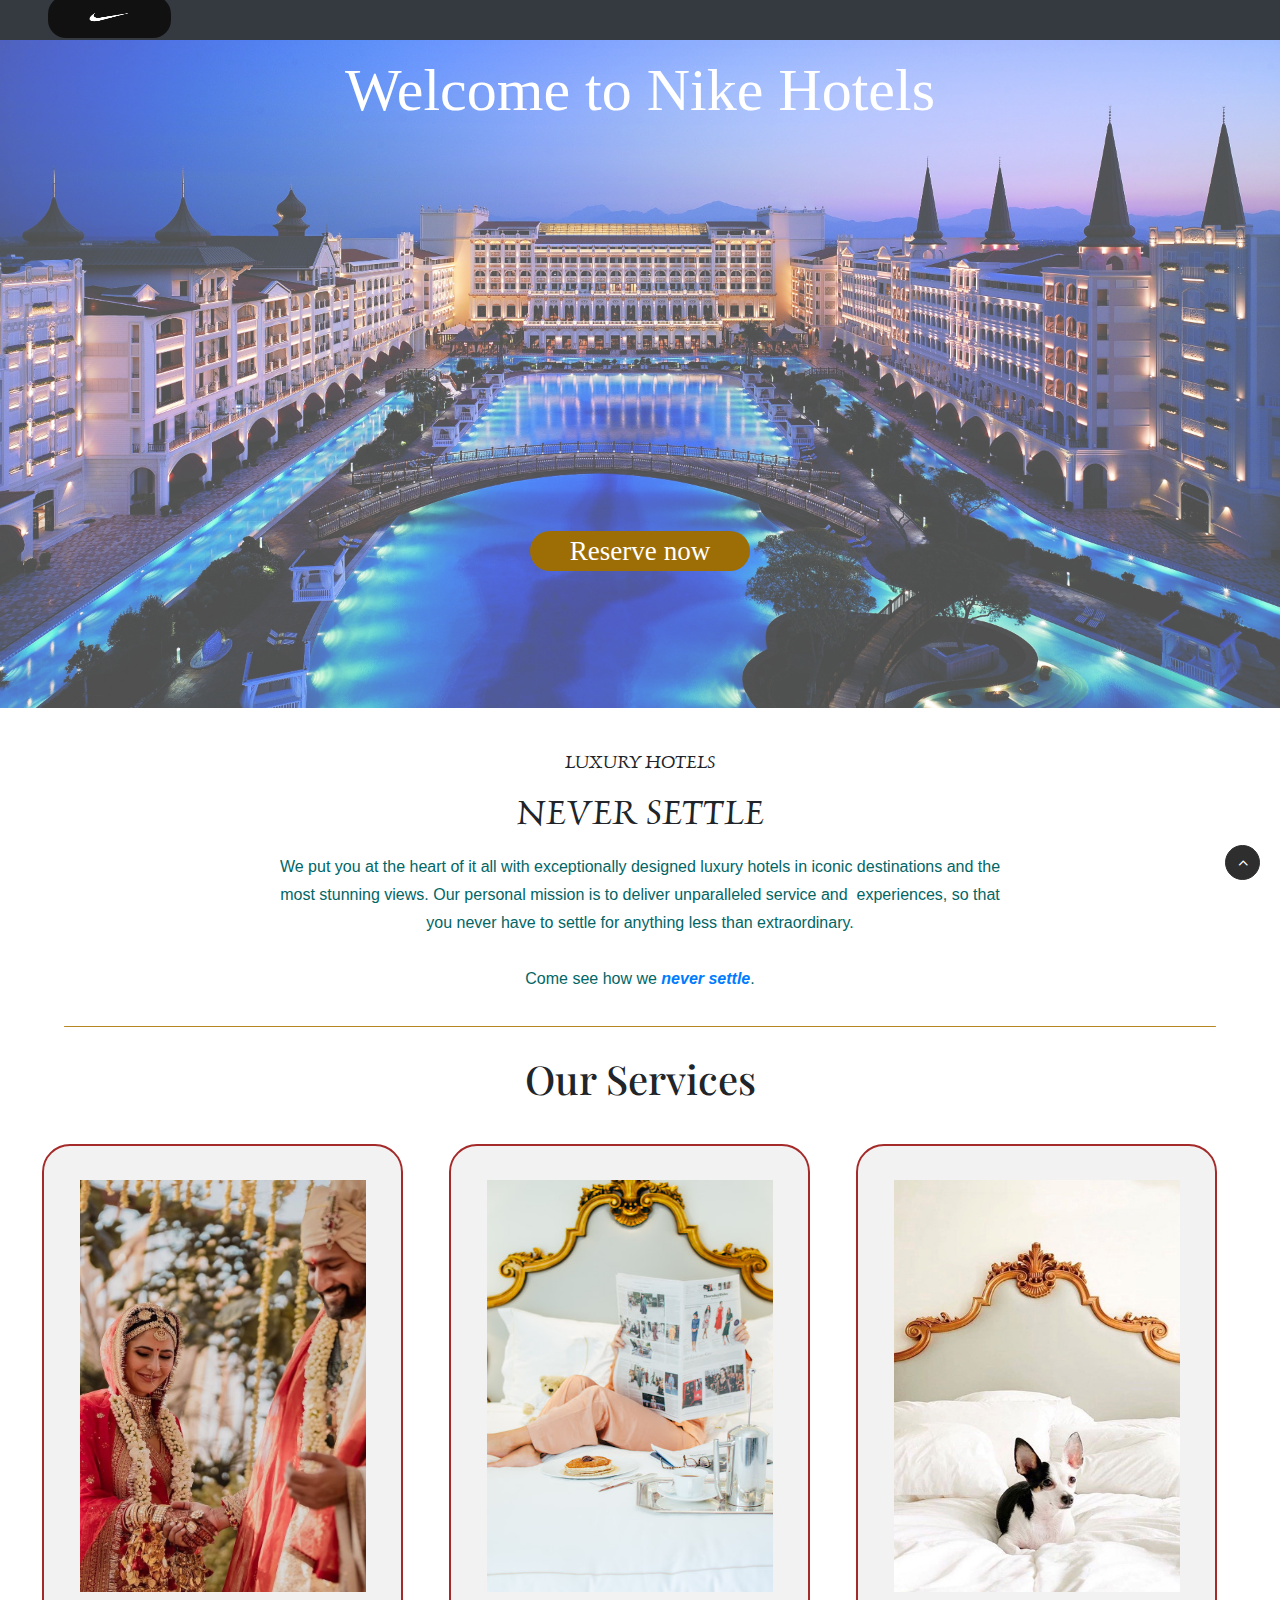
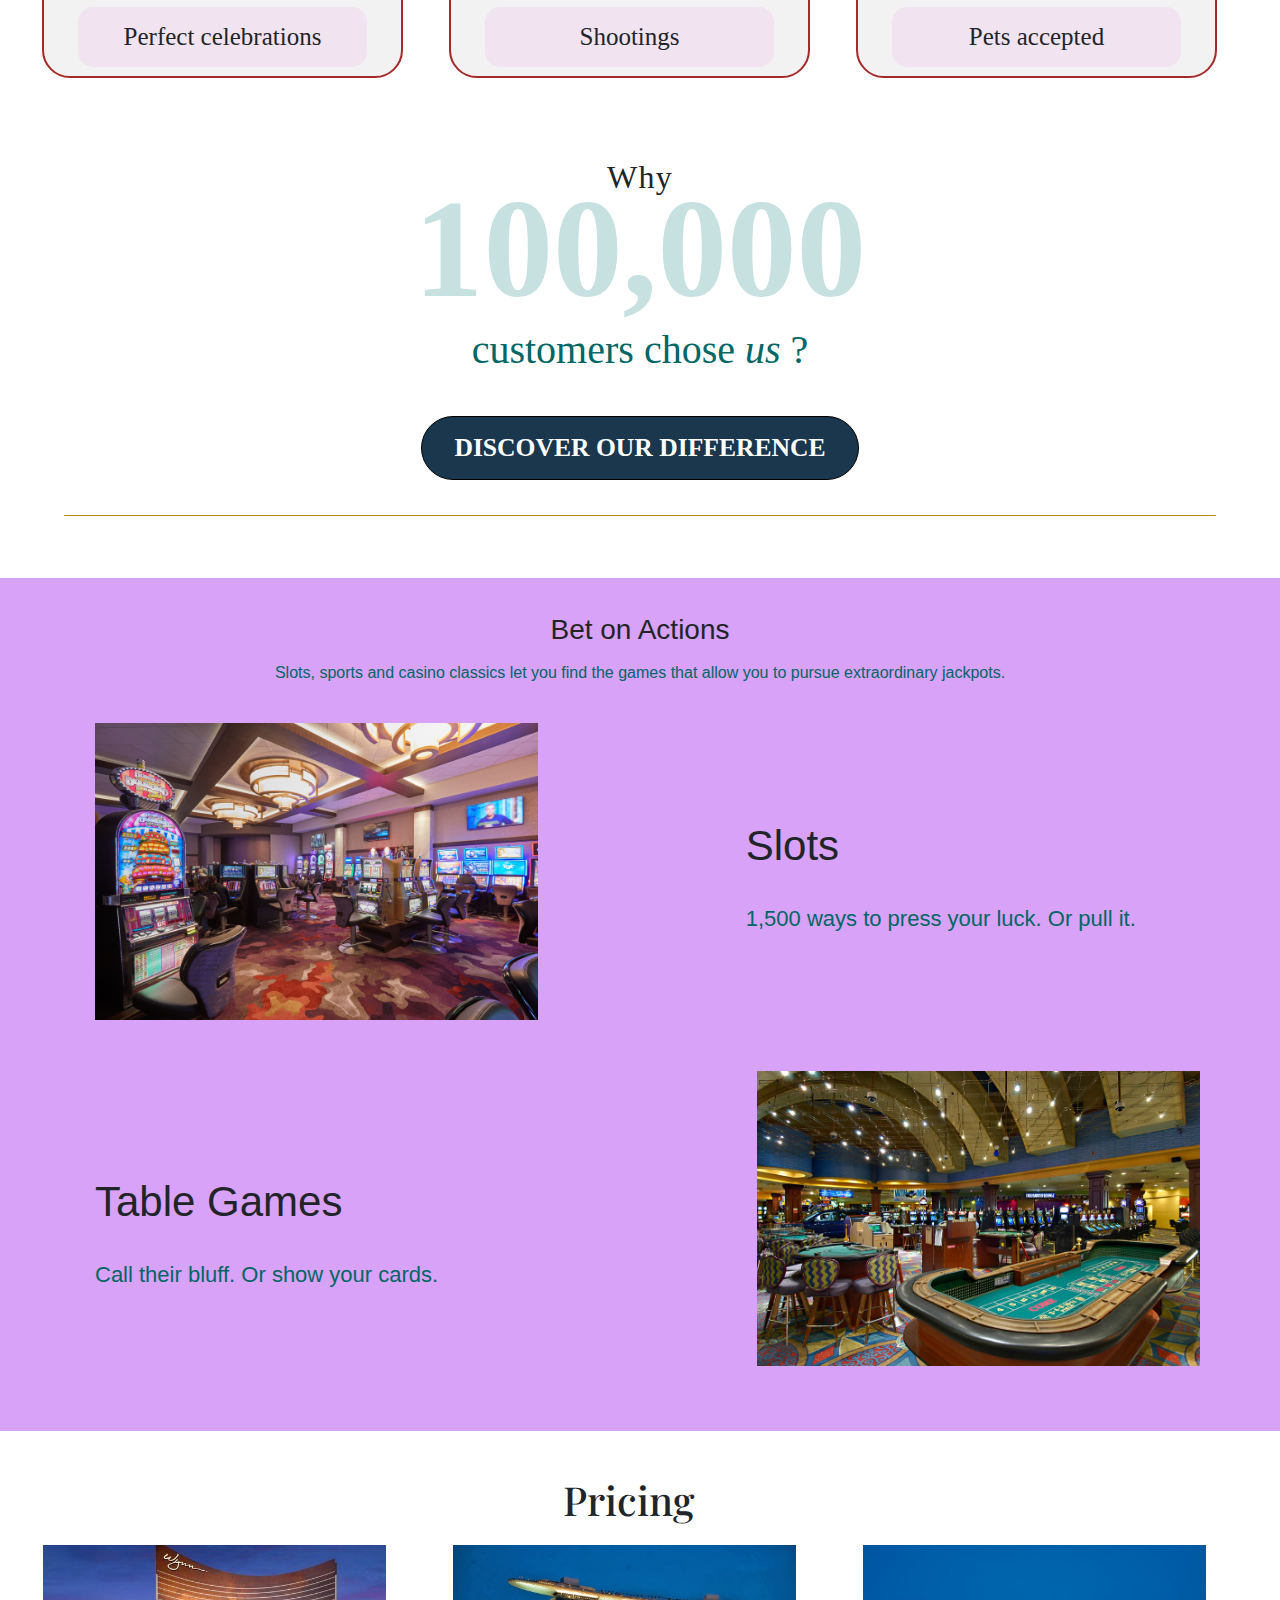
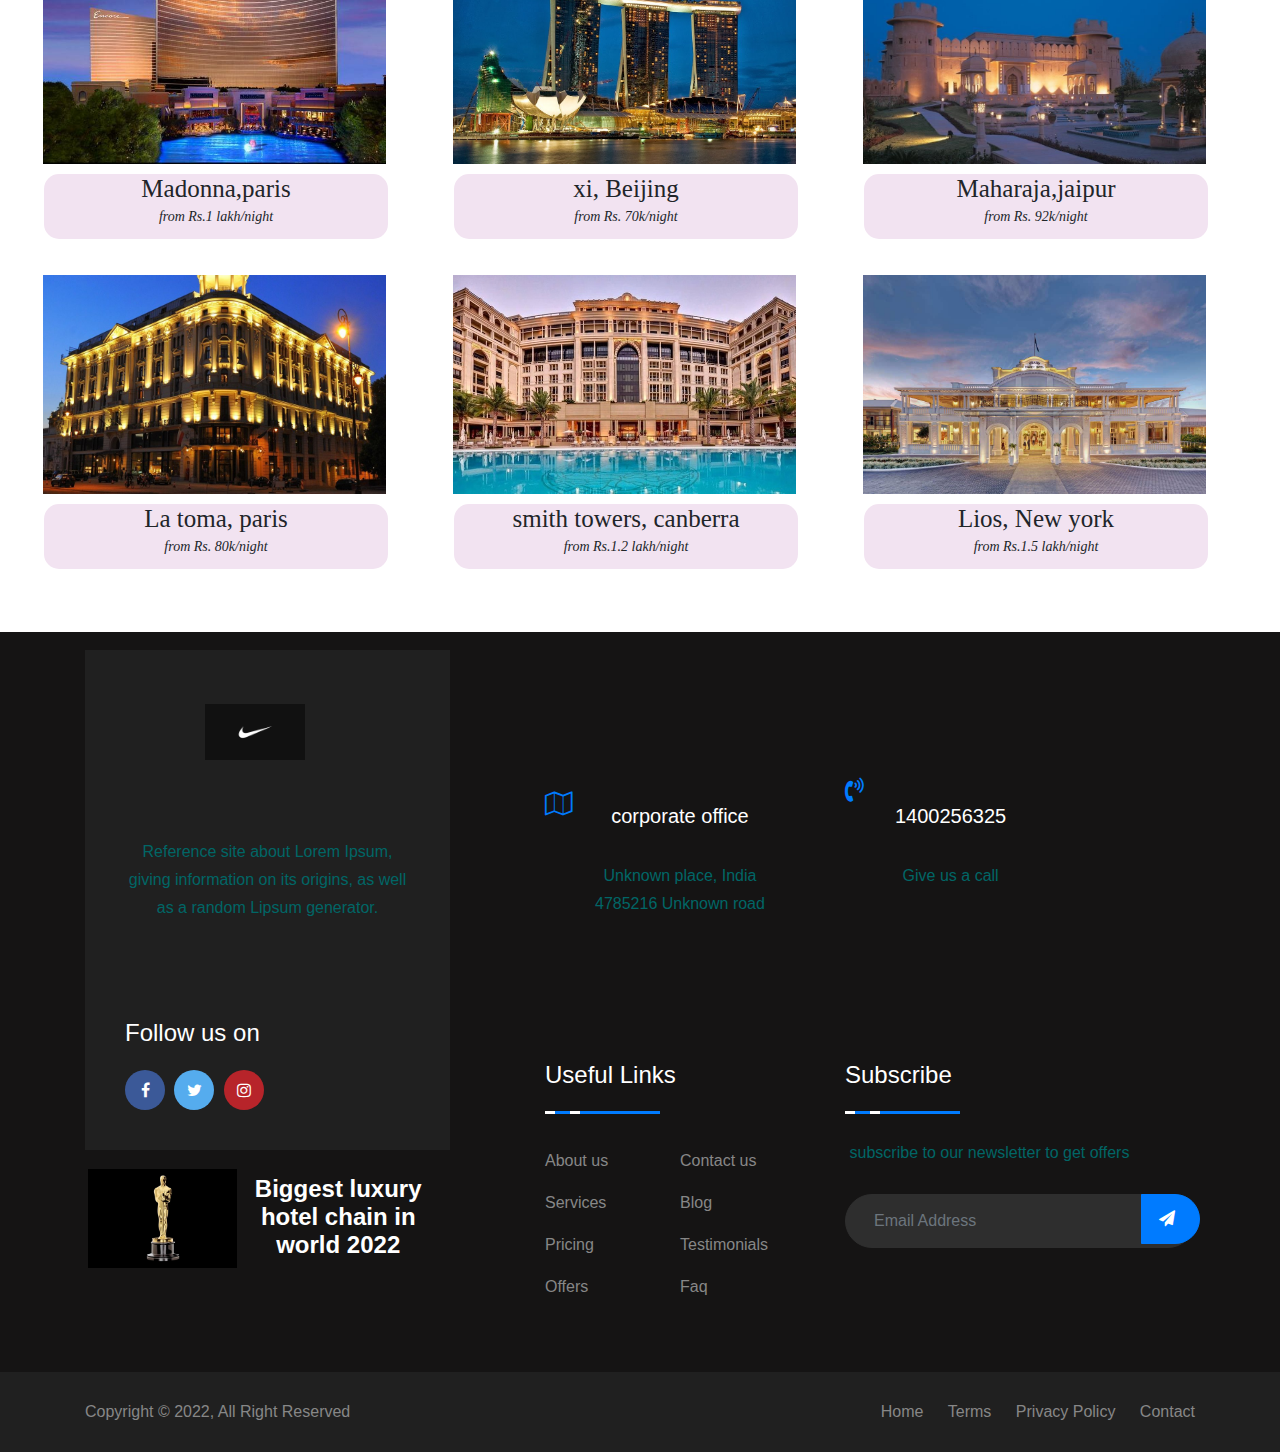
<file: index.html>
<!DOCTYPE html>
<html lang="en">

<head>
    <meta charset="UTF-8">
    <meta http-equiv="X-UA-Compatible" content="IE=edge">
    <meta name="viewport" content="width=device-width, initial-scale=1.0">
    <title>My_website</title>
    <link rel="preconnect" href="https://fonts.googleapis.com">
    <link rel="preconnect" href="https://fonts.gstatic.com" crossorigin>
    <link rel="preconnect" href="https://fonts.googleapis.com">
    <link rel="preconnect" href="https://fonts.gstatic.com" crossorigin>
    <link href="https://fonts.googleapis.com/css2?family=IBM+Plex+Sans+Thai+Looped:wght@200&display=swap" rel="stylesheet">
    <link href="https://fonts.googleapis.com/css2?family=Luxurious+Roman&display=swap" rel="stylesheet">
    <link rel="preconnect" href="https://fonts.googleapis.com">
    <link rel="preconnect" href="https://fonts.gstatic.com" crossorigin>
    <link href="https://fonts.googleapis.com/css2?family=Playfair+Display&display=swap" rel="stylesheet">
    <link rel="stylesheet" href="style.css">
    <link href="https://cdn.jsdelivr.net/npm/bootstrap@5.1.3/dist/css/bootstrap.min.css" rel="stylesheet" integrity="sha384-1BmE4kWBq78iYhFldvKuhfTAU6auU8tT94WrHftjDbrCEXSU1oBoqyl2QvZ6jIW3" crossorigin="anonymous">

    <link href="//maxcdn.bootstrapcdn.com/bootstrap/4.1.1/css/bootstrap.min.css" rel="stylesheet" id="bootstrap-css">
    <script src="//maxcdn.bootstrapcdn.com/bootstrap/4.1.1/js/bootstrap.min.js"></script>
    <script src="//cdnjs.cloudflare.com/ajax/libs/jquery/3.2.1/jquery.min.js"></script>

</head>

<body>
    <nav class="navbar navbar-expand-lg navbar-dark bg-dark" id="navigation-start">
        <div class="container-fluid">

            <button class="navbar-toggler" type="button" data-bs-toggle="collapse" data-bs-target="#navbarTogglerDemo01" aria-controls="navbarTogglerDemo01" aria-expanded="false" aria-label="Toggle navigation">
                <span class="navbar-toggler-icon"></span>
                
            </button>
            <a class="navbar-brand " id="company-logo" href=""><img src="image.jpg" alt="" srcset=""></a>
            <div class="collapse navbar-collapse" id="navbarTogglerDemo01">
                <ul class="navbar-nav ms-auto" id="each-item-nav">
                    <li class="nav-item">
                        <a class="nav-link" href="#home">Home</a>
                    </li>
                    <li class="nav-item">
                        <a class="nav-link" href="#services">Services</a>
                    </li>
                    <li class="nav-item">
                        <a class="nav-link" href="#pricing">Pricing</a>
                    </li>
                    <li class="nav-item" id=>
                        <a class="nav-link" href="">Offers</a>
                    </li>
                    <li><button class="login-button"><a class="" href="index1.html"><img src="now-do.jpg" alt=""></a></button></li>
                </ul>
            </div>

        </div>
    </nav>

    <section id="home">
        <h1 class="h-primary">Welcome to Nike Hotels</h1>
        <button class="booking_button"> <a href="index4.html">Reserve now</a> </button>
    </section>






    <article class="homenews">
        <h1 class="heading-style-3">Luxury Hotels</h1>
        <h2 class="heading-style-2 sectiontitle">Never Settle</h2>
        <div class="homenews-content">
            <p>We put you at the heart of it all with exceptionally designed luxury hotels in iconic destinations and the most stunning views. Our&nbsp;<span style="line-height: 20.8px;">personal mission is to deliver unparalleled service and&nbsp;</span>
                <span style="line-height: 1.6em;">experiences, so that you never have to settle&nbsp;for anything less than extraordinary. </span>
            </p>
            <p><span style="line-height: 1.6em;">Come see how we <strong><a href="index1.html" target="_blank"><em>never settle</em></a></strong>.</span></p>
        </div>


    </article>
    <div class="straight-line"> </div>

    <!-- <button id="order_btn">Order Now</button> -->
    <section id="services-list">
        <h1 class="h-primary">Our Services</h1>
        <div id="services">
            <div class="box">
                <img src="wedding.jpg" alt="">
                <h2 class="h-secondary">Perfect celebrations </h2>
                <!-- <p class="center">Lorem ipsum dolor ollitia volulabore, omnis sint quae eum.</p> -->
            </div>
            <div class="box">
                <img src="Plaza-Shoot-1-60-of-95-copy.jpg" alt="">
                <h2 class="h-secondary center">Shootings</h2>
                <!-- <p class="center">Lovoluptatem iste sunt voluptas beatae facilis labeum.</p> -->
            </div>
            <div class="box">
                <img src="Plaza-Dog_410x650.jpg" alt="">
                <h2 class="h-secondary center">Pets accepted</h2>
                <!-- <p class="center">Lorem uptas beatae facilis labore, omnis sint quae eum.</p> -->
            </div>
        </div>
    </section>


    <section class=" kQAtId ">
        <h2 class="chose-glh__title"><span class="gzhWSk ">Why</span><strong class="chose-glh__number-of-users">100,000</strong>
            <p class=" kOCGJD">customers chose <em>us</em> ?</p>
        </h2><button class="Button-sc-1731miy-0 hEHAjP " id="discover_it"><a class="Discover_button" href="index1.html">Discover our difference</a></button></section>

    <div class="straight-line"> </div>
    <div class="betting">
        <h3 class="heading_betting">Bet on Actions
            <p>Slots, sports and casino classics let you find the games that allow you to pursue extraordinary jackpots.</p>
        </h3>

        <div id="other_services">
            <div id="float_left"><img class="left_le" src="slots.jpg" alt="">
                <h2 class="slots">Slots
                    <p>1,500 ways to press your luck. Or pull it.</p>
                </h2>

            </div>
            <div id="float_right"><img class="right_le" src="table_games.jpg" alt="">
                <h2 class="cashino">Table Games
                    <p>Call their bluff. Or show your cards.</p>
                </h2>

            </div>
        </div>
    </div>



    <!-- ************************************************************************************************************************* -->


    <section class="Pricing-1">
        <h1 class="h-pricing">Pricing</h1>
        <div id="pricing">
            <div class="hotels_box">
                <img src="Luxury_Hot.jpg" alt="">
                <h2 class="h-secondary2">Madonna,paris <br>
                    <div>from Rs.1 lakh/night</div>
                </h2>
                <!-- <p class="center">Lorem ipsum dolor ollitia volulabore, omnis sint quae eum.</p> -->
            </div>
            <div class="hotels_box">
                <img src="Luxury-Hotels-in-China.jpg" alt="">
                <h2 class="h-secondary2">xi, Beijing<br>
                    <div>from Rs. 70k/night</div>
                </h2>
                <!-- <p class="center">Lovoluptatem iste sunt voluptas beatae facilis labeum.</p> -->
            </div>
            <div class="hotels_box">
                <img src="jaipur2.jpg" alt="">
                <h2 class="h-secondary2 ">Maharaja,jaipur<br>
                    <div>from Rs. 92k/night</div>
                </h2>
                <!-- <p class="center">Lorem uptas beatae facilis labore, omnis sint quae eum.</p> -->
            </div>
            <div class="hotels_box">
                <img src="paaris.jpg" alt="">
                <h2 class="h-secondary2 ">La toma, paris<br>
                    <div>from Rs. 80k/night</div>
                </h2>
                <!-- <p class="center">Lorem uptas beatae facilis labore, omnis sint quae eum.</p> -->
            </div>
            <div class="hotels_box">
                <img src="Hotels-and-Resorts.jpg" alt="">
                <h2 class="h-secondary2 ">smith towers, canberra<br>
                    <div>from Rs.1.2 lakh/night</div>
                </h2>
                <!-- <p class="center">Lorem uptas beatae facilis labore, omnis sint quae eum.</p> -->
            </div>
            <div class="hotels_box">
                <img src="hotel-1.jfif" alt="">
                <h2 class="h-secondary2 center">Lios, New york<br>
                    <div>from Rs.1.5 lakh/night</div>
                </h2>
                <!-- <p class="center">Lorem uptas beatae facilis labore, omnis sint quae eum.</p> -->
            </div>
        </div>
    </section>





    <!-- ************************************************************************************************************************* -->



    <link rel="stylesheet" href="https://cdnjs.cloudflare.com/ajax/libs/font-awesome/4.7.0/css/font-awesome.css" />

    <footer id="dk-footer" class="dk-footer">
        <div class="container">
            <div class="row">
                <div class="col-md-12 col-lg-4">
                    <div class="dk-footer-box-info">
                        <a href="index.html" class="footer-logo">
                            <img src="image.jpg" alt="footer_logo" class="img-fluid">
                        </a>
                        <p class="footer-info-text">
                            Reference site about Lorem Ipsum, giving information on its origins, as well as a random Lipsum generator.
                        </p>
                        <div class="footer-social-link">
                            <h3>Follow us on </h3>
                            <ul>
                                <li>
                                    <a href="https://facebook.com">
                                        <i class="fa fa-facebook"></i>
                                    </a>
                                </li>
                                <li>
                                    <a href="https://twitter.com">
                                        <i class="fa fa-twitter"></i>
                                    </a>
                                </li>
                                <!-- <li>
                                    <a href="#">
                                        <i class="fa fa-google-plus"></i>
                                    </a>
                                </li>
                                <li>
                                    <a href="#">
                                        <i class="fa fa-linkedin"></i>
                                    </a>
                                </li> -->
                                <li>
                                    <a href="https://instagram.com">
                                        <i class="fa fa-instagram"></i>
                                    </a>
                                </li>
                            </ul>
                        </div>
                        <!-- End Social link -->
                    </div>
                    <!-- End Footer info -->
                    <div class="footer-awarad">
                        <img src="award.jpg" alt="">
                        <p>Biggest luxury hotel chain in world 2022</p>
                    </div>
                </div>
                <!-- End Col -->
                <div class="col-md-12 col-lg-8">
                    <div class="row">
                        <div class="col-md-6">
                            <div class="contact-us">
                                <div class="contact-icon">
                                    <i class="fa fa-map-o" aria-hidden="true"></i>
                                </div>
                                <!-- End contact Icon -->
                                <div class="contact-info">
                                    <h3>corporate office</h3>
                                    <p>Unknown place, India <br> 4785216 Unknown road</p>
                                </div>
                                <!-- End Contact Info -->
                            </div>
                            <!-- End Contact Us -->
                        </div>
                        <!-- End Col -->
                        <div class="col-md-6">
                            <div class="contact-us contact-us-last">
                                <div class="contact-icon">
                                    <i class="fa fa-volume-control-phone" aria-hidden="true"></i>
                                </div>
                                <!-- End contact Icon -->
                                <div class="contact-info">
                                    <h3>1400256325</h3>
                                    <p>Give us a call</p>
                                </div>
                                <!-- End Contact Info -->
                            </div>
                            <!-- End Contact Us -->
                        </div>
                        <!-- End Col -->
                    </div>
                    <!-- End Contact Row -->
                    <div class="row">
                        <div class="col-md-12 col-lg-6">
                            <div class="footer-widget footer-left-widget">
                                <div class="section-heading">
                                    <h3>Useful Links</h3>
                                    <span class="animate-border border-black"></span>
                                </div>
                                <ul>
                                    <li>
                                        <a href="#">About us</a>
                                    </li>
                                    <li>
                                        <a href="#">Services</a>
                                    </li>
                                    <li>
                                        <a href="#">Pricing</a>
                                    </li>
                                    <li>
                                        <a href="#">Offers</a>
                                    </li>
                                </ul>
                                <ul>
                                    <li>
                                        <a href="#">Contact us</a>
                                    </li>
                                    <li>
                                        <a href="#">Blog</a>
                                    </li>
                                    <li>
                                        <a href="#">Testimonials</a>
                                    </li>
                                    <li>
                                        <a href="#">Faq</a>
                                    </li>
                                </ul>
                            </div>
                            <!-- End Footer Widget -->
                        </div>
                        <!-- End col -->
                        <div class="col-md-12 col-lg-6">
                            <div class="footer-widget">
                                <div class="section-heading">
                                    <h3>Subscribe</h3>
                                    <span class="animate-border border-black"></span>
                                </div>
                                <p class="subscribe">
                                    <!-- Don’t miss to subscribe to our new feeds, kindly fill the form below. -->
                                    subscribe to our newsletter to get offers </p>
                                <form action="#">
                                    <div class="form-row">
                                        <div class="col dk-footer-form">
                                            <input type="email" class="form-control" placeholder="Email Address">
                                            <button type="submit">
                                                <i class="fa fa-send"></i>
                                            </button>
                                        </div>
                                    </div>
                                </form>
                                <!-- End form -->
                            </div>
                            <!-- End footer widget -->
                        </div>
                        <!-- End Col -->
                    </div>
                    <!-- End Row -->
                </div>
                <!-- End Col -->
            </div>
            <!-- End Widget Row -->
        </div>
        <!-- End Contact Container -->


        <div class="copyright">
            <div class="container">
                <div class="row">
                    <div class="col-md-6">
                        <span>Copyright © 2022, All Right Reserved </span>
                    </div>
                    <!-- End Col -->
                    <div class="col-md-6">
                        <div class="copyright-menu">
                            <ul>
                                <li>
                                    <a href="#">Home</a>
                                </li>
                                <li>
                                    <a href="#">Terms</a>
                                </li>
                                <li>
                                    <a href="#">Privacy Policy</a>
                                </li>
                                <li>
                                    <a href="#">Contact</a>
                                </li>
                            </ul>
                        </div>
                    </div>
                    <!-- End col -->
                </div>
                <!-- End Row -->
            </div>
            <!-- End Copyright Container -->
        </div>
        <!-- End Copyright -->
        <!-- Back to top -->
        <div id="back-to-top" class="back-to-top">
            <button class="btn btn-dark" title="Back to Top" style="display: block;">
                <i class="fa fa-angle-up"></i>
            </button>
        </div>
        <!-- End Back to top -->
    </footer>





    <script src="https://cdn.jsdelivr.net/npm/@popperjs/core@2.10.2/dist/umd/popper.min.js" integrity="sha384-7+zCNj/IqJ95wo16oMtfsKbZ9ccEh31eOz1HGyDuCQ6wgnyJNSYdrPa03rtR1zdB" crossorigin="anonymous"></script>
    <script src="https://cdn.jsdelivr.net/npm/bootstrap@5.1.3/dist/js/bootstrap.min.js" integrity="sha384-QJHtvGhmr9XOIpI6YVutG+2QOK9T+ZnN4kzFN1RtK3zEFEIsxhlmWl5/YESvpZ13" crossorigin="anonymous"></script>

</body>

</html>
</file>
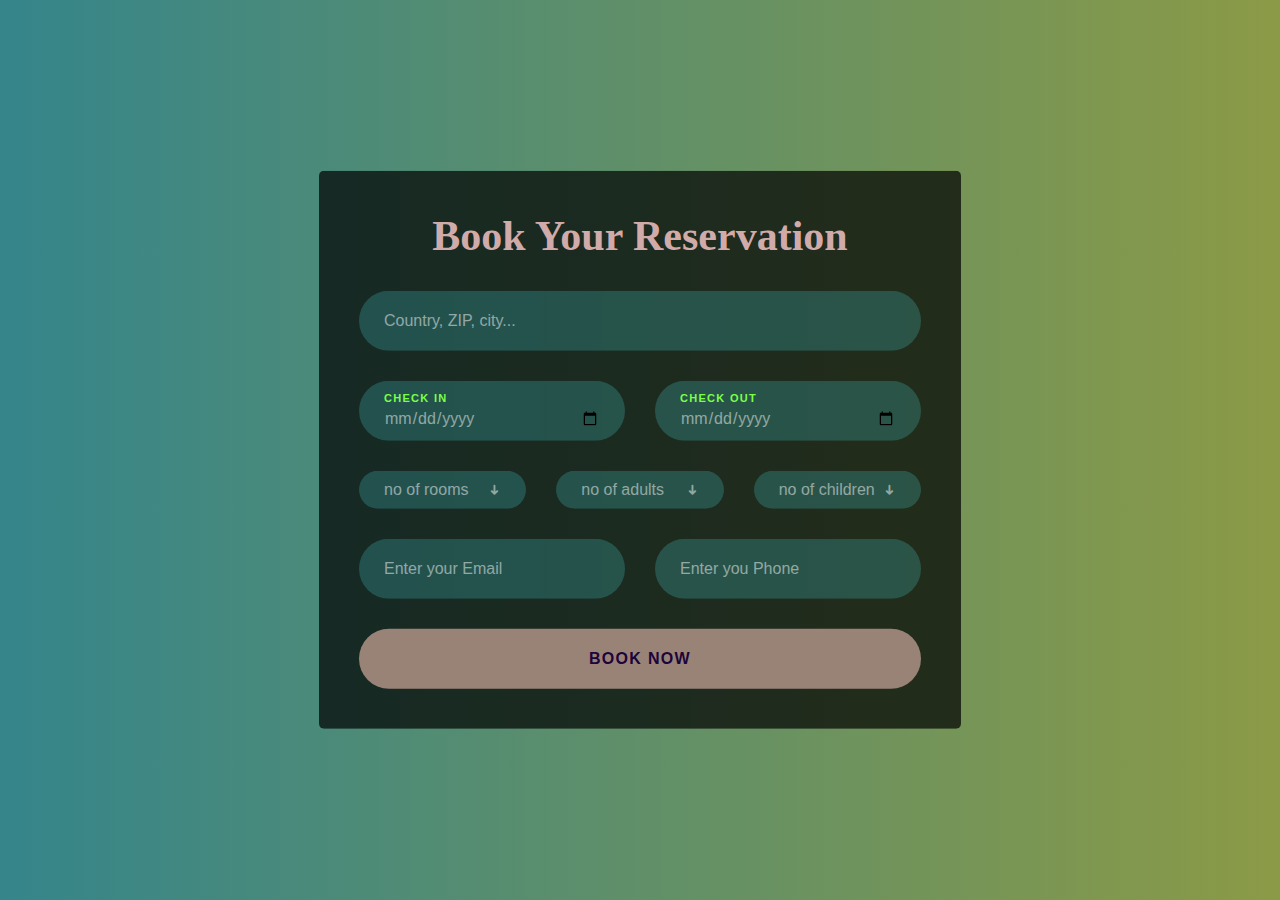
<file: index4.html>
<!DOCTYPE html>
<html lang="en">

<head>
    <meta charset="UTF-8">
    <meta http-equiv="X-UA-Compatible" content="IE=edge">
    <meta name="viewport" content="width=device-width, initial-scale=1.0">
    <title>Document</title>

    <link rel="stylesheet" href="https://stackpath.bootstrapcdn.com/bootstrap/4.1.1/css/bootstrap.min.css">
    <script src="https://stackpath.bootstrapcdn.com/bootstrap/4.1.1/js/bootstrap.bundle.min.js"></script>
    <script src="https://cdnjs.cloudflare.com/ajax/libs/jquery/3.2.1/jquery.min.js"></script>
    <style>
        body {
            background-image: linear-gradient(to right, #35858B, #8B9A46)
        }
        
        .section {
            position: relative;
            height: 100vh;
        }
        
        .section .section-center {
            position: absolute;
            top: 50%;
            left: 0;
            right: 0;
            -webkit-transform: translateY(-50%);
            transform: translateY(-50%)
        }
        
        #booking {
            font-family: 'Raleway', sans-serif
        }
        
        .booking-form {
            position: relative;
            max-width: 642px;
            width: 100%;
            margin: auto;
            padding: 40px;
            overflow: hidden;
            background-size: cover;
            border-radius: 5px;
            z-index: 20
        }
        
        .booking-form::before {
            content: '';
            position: absolute;
            left: 0;
            right: 0;
            bottom: 0;
            top: 0;
            background: rgba(0, 0, 0, 0.7);
            z-index: -1
        }
        
        .booking-form .form-header {
            text-align: center;
            position: relative;
            margin-bottom: 30px
        }
        
        .booking-form .form-header h1 {
            font-weight: 700;
            text-transform: capitalize;
            font-size: 42px;
            font-family: "sherif";
            margin: 0px;
            color: rgb(209, 170, 170)
        }
        
        .booking-form .form-group {
            position: relative;
            margin-bottom: 30px
        }
        
        .booking-form .form-control {
            background-color: rgba(78, 244, 250, 0.2);
            height: 60px;
            padding: 0px 25px;
            border: none;
            border-radius: 40px;
            color: rgb(194, 240, 196);
            -webkit-box-shadow: 0px 0px 0px 2px transparent;
            box-shadow: 0px 0px 0px 2px transparent;
            -webkit-transition: 0.2s;
            transition: 0.2s
        }
        
        .booking-form .form-control::-webkit-input-placeholder {
            color: rgba(255, 255, 255, 0.5)
        }
        
        .booking-form .form-control:-ms-input-placeholder {
            color: rgba(255, 255, 255, 0.5)
        }
        
        .booking-form .form-control::placeholder {
            color: rgba(255, 255, 255, 0.5)
        }
        
        .booking-form .form-control:focus {
            -webkit-box-shadow: 0px 0px 0px 2px #46ff7e;
            box-shadow: 0px 0px 0px 2px #81ff46
        }
        
        .booking-form input[type="date"].form-control {
            padding-top: 16px
        }
        
        .booking-form input[type="date"].form-control:invalid {
            color: rgba(255, 255, 255, 0.5)
        }
        
        .booking-form input[type="date"].form-control+.form-label {
            opacity: 1;
            top: 10px
        }
        
        .booking-form select.form-control {
            -webkit-appearance: none;
            -moz-appearance: none;
            appearance: none
        }
        
        .booking-form select.form-control:invalid {
            color: rgba(255, 255, 255, 0.5)
        }
        
        .booking-form select.form-control+.select-arrow {
            position: absolute;
            right: 15px;
            top: 50%;
            -webkit-transform: translateY(-50%);
            transform: translateY(-50%);
            width: 32px;
            line-height: 32px;
            height: 32px;
            text-align: center;
            pointer-events: none;
            color: rgba(255, 255, 255, 0.5);
            font-size: 14px
        }
        
        .booking-form select.form-control+.select-arrow:after {
            content: '\279C';
            display: block;
            -webkit-transform: rotate(90deg);
            transform: rotate(90deg)
        }
        
        .booking-form select.form-control option {
            color: #000
        }
        
        .booking-form .form-label {
            position: absolute;
            top: -10px;
            left: 25px;
            opacity: 0;
            color: #7bff46;
            font-size: 11px;
            font-weight: 700;
            text-transform: uppercase;
            letter-spacing: 1.3px;
            height: 15px;
            line-height: 15px;
            -webkit-transition: 0.2s all;
            transition: 0.2s all
        }
        
        .booking-form .form-group.input-not-empty .form-control {
            padding-top: 16px
        }
        
        .booking-form .form-group.input-not-empty .form-label {
            opacity: 1;
            top: 10px
        }
        
        .booking-form .submit-btn {
            color: rgb(29, 4, 58);
            background-color: #998377;
            font-weight: 700;
            height: 60px;
            padding: 10px 30px;
            width: 100%;
            border-radius: 40px;
            border: none;
            text-transform: uppercase;
            font-size: 16px;
            letter-spacing: 1.3px;
            -webkit-transition: 0.2s all;
            transition: 0.4s all
        }
        
        .booking-form .submit-btn:hover,
        .booking-form .submit-btn:focus {
            opacity: 0.6;
            color: rgb(104, 250, 209);
        }
    </style>

</head>

<body>
    <div id="booking" class="section">
        <div class="section-center">
            <div class="container">
                <div class="row">
                    <div class="booking-form">
                        <div class="form-header">
                            <h1>Book your reservation</h1>
                        </div>
                        <form>
                            <div class="form-group"> <input class="form-control" type="text" placeholder="Country, ZIP, city..."> <span class="form-label">Destination</span> </div>
                            <div class="row">
                                <div class="col-md-6">
                                    <div class="form-group"> <input class="form-control" type="date" required> <span class="form-label">Check In</span> </div>
                                </div>
                                <div class="col-md-6">
                                    <div class="form-group"> <input class="form-control" type="date" required> <span class="form-label">Check out</span> </div>
                                </div>
                            </div>
                            <div class="row">
                                <div class="col-md-4">
                                    <div class="form-group"> <select class="form-control" required>
                                            <option value="" selected hidden>no of rooms</option>
                                            <option>1</option>
                                            <option>2</option>
                                            <option>3</option>
                                        </select> <span class="select-arrow"></span> <span class="form-label">Rooms</span> </div>
                                </div>
                                <div class="col-md-4">
                                    <div class="form-group"> <select class="form-control" required>
                                            <option value="" selected hidden>no of adults</option>
                                            <option>1</option>
                                            <option>2</option>
                                            <option>3</option>
                                        </select> <span class="select-arrow"></span> <span class="form-label">Adults</span> </div>
                                </div>
                                <div class="col-md-4">
                                    <div class="form-group"> <select class="form-control" required>
                                            <option value="" selected hidden>no of children</option>
                                            <option>0</option>
                                            <option>1</option>
                                            <option>2</option>
                                        </select> <span class="select-arrow"></span> <span class="form-label">Children</span> </div>
                                </div>
                            </div>
                            <div class="row">
                                <div class="col-md-6">
                                    <div class="form-group"> <input class="form-control" type="email" placeholder="Enter your Email"> <span class="form-label">Email</span> </div>
                                </div>
                                <div class="col-md-6">
                                    <div class="form-group"> <input class="form-control" type="tel" placeholder="Enter you Phone"> <span class="form-label">Phone</span> </div>
                                </div>
                            </div>
                            <div class="form-btn"> <button class="submit-btn">Book Now</button> </div>
                        </form>
                    </div>
                </div>
            </div>
        </div>
    </div>
</body>

</html>
</file>
<file: style.css>
#company-logo img {
        margin: 0, px 0, 0px, 25px;
        height: 42px;
        margin-top: -15px;
        margin-bottom: -5px;
        border-radius: 18px;
        position: relative;
        right: -17px;
        width: 123px;
        /* border: solid black; */
        border-top: 1px;
    }
    
    .navbar-brand {
        padding-top: 0px;
        padding-bottom: 0px;
        margin-right: 10px;
        padding-right: 0%;
        padding-left: 0%;
    }
    
    .container-fluid {
        padding-left: 10px;
    }
    
    .navbar {
        width: 100%;
        margin-top: 0;
        margin-bottom: 0;
        /* opacity: 1.8; */
    }
    
    #navigation-start {
        padding-top: 0px;
        padding-bottom: 0px;
    }
    
    #each-item-nav {
        padding-left: 181px;
    }
    
    .nav-item {
        padding-top: 0px;
        padding-left: 40px;
        padding-right: 40px;
    }
    
    .nav-item a {
        color: rgba(255, 255, 255, 255) !important;
        transition: all;
        transition-duration: 0.5s;
    }
    
    .nav-link:hover {
        transform: scale(1.2);
        text-decoration: italic;
    }
    
    .ms-auto {
        /* height: 10px; */
        margin-left: 900px;
        margin-right: 900px;
        padding-left: 80px;
        /* padding-right: 800px; */
    }
    
    .login-button {
        background-color: #212529;
        border-left: #212529;
        border-top: #212529;
        border-radius: 55px;
        margin-left: 215px;
    }
    
    .login-button:hover {
        transform: scale(1.2);
    }
    
    .login-button a img {
        margin: auto;
        height: 36px;
        width: 54px;
        border-radius: 56px;
        /* border: solid black; */
        /* border-top: 1px; */
        background-color: black;
    }
    /* Home Section */
    
    #home {
        display: flex;
        flex-direction: column;
        padding: 3px 200px;
        height: 597px;
        justify-content: center;
        align-items: center;
    }
    
    #home::before {
        content: "";
        position: absolute;
        background: url('wallpaperflare.com_wallpaper_old.jpg') no-repeat center center/cover;
        height: 708px;
        top: 0px;
        left: 0px;
        width: 100%;
        z-index: -1;
        opacity: 0.69;
    }
    
    #home h1 {
        color: white;
        margin-bottom: 437px;
        font-size: 60px;
        text-align: center;
        width: 1000px;
        font-family: 'Bree Serif', serif;
    }
    
    .booking_button {
        border: none;
        background-color: #9e6e06;
        border-radius: 43px;
        color: white;
        position: relative;
        bottom: 42px;
        font-family: 'FontAwesome';
        padding: 0px 40px;
        text-align: center;
        text-decoration: none;
        display: inline-block;
        font-size: 27px;
        margin: 10px 32px;
        cursor: pointer;
    }
    
    .booking_button a {
        color: white;
        font-family: 'FontAwesome';
        text-decoration: none;
    }
    
    .booking_button a:hover {
        color: rgb(250, 228, 228);
        font-family: 'FontAwesome';
        text-decoration: none;
    }
    
    .booking_button:hover {
        text-decoration: none;
        transform: scale(1.06);
    }
    
    h1 {
        /* outline: 1px solid #162544!important; */
        margin-top: 33px;
        margin-left: 563px;
    }
    
    #services {
        margin: 28px 15px 50px 10px;
        display: flex;
        flex-wrap: wrap;
        font-family: 'adrianna-extended';
    }
    
    .h-secondary {
        font-size: 25px;
        margin-top: 15px;
        padding-top: 15px;
        width: auto;
        height: 100;
        height: 60px;
        text-align: center;
        border-radius: 15px;
        background-color: #f2e3f1;
    }
    
    .h-primary {
        text-align: center;
        width: 100%;
        margin: 0;
        font-family: 'Playfair Display', serif;
    }
    
    #services-list {
        margin-top: 28px;
    }
    
    #services .box {
        border: 2px solid brown;
        padding: 34px;
        width: 361px;
        height: 534px;
        margin: 13px 14px 13px 32px;
        border-radius: 28px;
        background: #f2f2f2;
        /* margin-bottom: 20px; */
    }
    
    #services .box img {
        height: 412px;
        width: 286px;
        margin: auto;
        display: block;
    }
    
    #services .box p {
        font-family: 'Bree Serif', serif;
    }
    
    .para-1 {
        color: tomato;
    }
    
    #order_btn {
        color: yellowgreen !important;
        background-color: tomato;
    }
    
    #order_btn:hover {
        color: yellowgreen;
        background-color: tomato;
    }
    
    section button {
        background-color: white;
    }
    
    .heading-style-3 {
        margin-top: 50px;
        margin-bottom: 11px;
        font-size: 1.1rem;
        display: block;
        text-align: center;
        text-transform: uppercase;
        font-weight: 200;
        font-family: 'Luxurious Roman';
        margin: 0;
        padding: 0;
    }
    
    .homenews {
        margin-top: 114px;
        margin-bottom: 33px;
    }
    
    .heading-style-2 {
        display: block;
        text-align: center;
        margin-top: 20px;
        font-size: 2.14286rem;
        text-transform: uppercase;
        font-weight: 200;
        font-family: 'Luxurious Roman';
    }
    
    .homenews-content {
        text-align: center;
        max-width: 730px;
        margin: auto;
        display: block;
    }
    /* *********************************************************************************************************************************************** */
    
    #pricing {
        margin: -10px 10px 50px 10px;
        display: flex;
        flex-direction: row;
        flex-wrap: wrap;
        font-family: 'adrianna-extended';
    }
    
    .Pricing-1 h1 {
        font-family: "Playfair Display", serif;
    }
    
    .Pricing-1 {
        margin-top: 0px;
    }
    
    .h-secondary2 {
        font-size: 25px;
        margin-top: 5px;
        margin-left: 34px;
        padding-top: 0px;
        width: 344px;
        height: 65px;
        text-align: center;
        border-radius: 15px;
        background-color: #f2e3f1;
    }
    
    .h-secondary2:hover {
        cursor: pointer;
        color: maroon;
        background-color: #ceaccc;
    }
    
    .h-secondary2 div {
        font-size: 14px;
        line-height: 26px;
        font-family: cursive;
        font-style: italic;
    }
    
    .hotels_box {
        margin-top: 10px;
        width: 410px;
        height: 320px;
    }
    /* ********************************************************************************************************************* */
    
    .gAXgXU .deep-dive-reasons__chose-glh {
        background-color: rgb(255, 255, 255);
        height: 100%;
        left: 0px;
        position: absolute;
        top: 0px;
        transform: translateY(0px);
        transition: transform 0.45s cubic-bezier(0.19, 0.8, 0.4, 0.96) 0s;
        width: 100%;
        color: rgb(40, 40, 40);
    }
    
    .kQAtId {
        -webkit-box-align: center;
        align-items: center;
        display: flex;
        flex-direction: column;
        -webkit-box-pack: center;
        justify-content: center;
        text-align: center;
    }
    
    .kQAtId .chose-glh__title {
        font-weight: 400;
        text-align: center;
        margin: 0px 0px 4.5rem;
    }
    
    h2 {
        display: block;
        font-size: 1.5em;
        margin-block-start: 0.83em;
        margin-block-end: 0.83em;
        margin-inline-start: 0px;
        margin-inline-end: 0px;
        font-weight: bold;
    }
    
    .kQAtId .chose-glh__title-why {
        margin-bottom: 1.5rem;
    }
    
    .gzhWSk {
        margin: 0px;
        font-family: " serif";
        font-size: 2rem;
        font-weight: 300;
        letter-spacing: 1.2px;
        line-height: 4.5rem;
        /* text-transform: uppercase; */
    }
    
    .kQAtId .chose-glh__number-of-users {
        color: rgb(199, 224, 224);
        display: block;
        font-family: " serif";
        font-size: 8.7rem;
        line-height: 4.5rem;
        margin-bottom: 3.7rem;
    }
    
    .kOCGJD {
        font-family: " serif";
        font-size: 2.5rem;
        font-weight: 400;
        line-height: 3rem;
        margin: -30px;
    }
    
    .hEHAjP {
        -webkit-box-align: center;
        align-items: center;
        cursor: pointer;
        display: inline-flex;
        margin-bottom: 35px;
        font-family: " sans-serif";
        text-transform: uppercase;
        background-color: rgb(0, 0, 0);
        border: 1px solid rgb(0, 0, 0);
        border-radius: 35px;
        color: rgb(255, 255, 255);
        font-size: 1.6rem;
        font-weight: 600;
        line-height: 1.9rem;
        height: 4rem;
        -webkit-box-pack: center;
        justify-content: center;
        min-width: 15rem;
        padding: 0px 2rem;
    }
    
    #discover_it {
        background-color: #1A374D;
        transition: all;
        transition-duration: 0.1s;
    }
    
    #discover_it:hover {
        background-color: #064663;
        transform: scale(1.03);
    }
    
    #discover_it a {
        position: relative;
        bottom: 0px;
        border-radius: 15px;
        color: white;
        text-decoration: none;
    }
    
    button,
    input {
        overflow: visible;
    }
    
    .straight-line {
        border-radius: 15px;
        background-color: #b78723;
        margin: 0 auto;
        width: 90%;
        height: 1px;
    }
    
    div div img {
        margin: 14px 80px 40px 80px;
        width: 35%;
    }
    
    h3 {
        padding-top: 35px;
        margin-top: 62px !important;
        margin-bottom: 22px !important;
        text-align: center;
        color: black;
    }
    
    .betting {
        margin-top: 15px;
        margin-bottom: 15px;
        background-color: rgb(215, 162, 247);
    }
    
    #other_services {
        background-color: rgb(215, 162, 247);
    }
    
    p {
        text-align: center;
        font-size: 22px;
        margin-top: 12px;
        padding-top: 12px;
        color: rgb(1, 102, 102);
    }
    
    .cashino {
        margin: 98px 142px 21px 80px;
        width: 582px;
        line-height: 94px;
        font-size: 42px;
    }
    
    .cashino p {
        font-size: 22px;
        text-align: left;
        color: rgb(1, 102, 102);
    }
    
    .slots {
        margin: 90px 21px 21px 128px;
        width: 582px;
        line-height: 94px;
        font-size: 42px;
    }
    
    .slots p {
        font-size: 22px;
        text-align: left;
        color: rgb(1, 102, 102);
    }
    
    #float_left {
        display: flex;
        width: 100%;
        margin: 10 0 0 12px;
    }
    
    #float_right {
        display: flex;
        flex-direction: row-reverse;
        width: 100%;
        margin-top: -3px;
        padding-bottom: 25px;
        margin-bottom: 45px;
        margin: 10 0 0 12px;
    }
    
    #other_services {
        margin-top: 15px;
        margin-left: 15px;
    }
    /* footer section */
    
    body {
        color: #ccc
    }
    
    .footer-widget p {
        margin-bottom: 6px;
        margin-top: -22px;
        margin-right: 61px;
    }
    
    p {
        font-family: 'Nunito', sans-serif;
        font-size: 16px;
        line-height: 28px;
    }
    
    .animate-border {
        position: relative;
        display: block;
        width: 115px;
        height: 3px;
        background: #007bff;
    }
    
    img {
        vertical-align: middle;
        border-style: none;
        width: 165px;
    }
    
    .animate-border:after {
        position: absolute;
        content: "";
        width: 35px;
        height: 3px;
        left: 0;
        bottom: 0;
        border-left: 10px solid #fff;
        border-right: 10px solid #fff;
        -webkit-animation: animborder 2s linear infinite;
        animation: animborder 2s linear infinite;
    }
    
    @-webkit-keyframes animborder {
        0% {
            -webkit-transform: translateX(0px);
            transform: translateX(0px);
        }
        100% {
            -webkit-transform: translateX(113px);
            transform: translateX(113px);
        }
    }
    
    @keyframes animborder {
        0% {
            -webkit-transform: translateX(0px);
            transform: translateX(0px);
        }
        100% {
            -webkit-transform: translateX(113px);
            transform: translateX(113px);
        }
    }
    
    .animate-border.border-white:after {
        border-color: #fff;
    }
    
    .animate-border.border-yellow:after {
        border-color: #F5B02E;
    }
    
    .animate-border.border-orange:after {
        border-right-color: #007bff;
        border-left-color: #007bff;
    }
    
    .animate-border.border-ash:after {
        border-right-color: #EEF0EF;
        border-left-color: #EEF0EF;
    }
    
    .animate-border.border-offwhite:after {
        border-right-color: #F7F9F8;
        border-left-color: #F7F9F8;
    }
    /* Animated heading border */
    
    @keyframes primary-short {
        0% {
            width: 15%;
        }
        50% {
            width: 90%;
        }
        100% {
            width: 10%;
        }
    }
    
    @keyframes primary-long {
        0% {
            width: 80%;
        }
        50% {
            width: 0%;
        }
        100% {
            width: 80%;
        }
    }
    
    .dk-footer {
        padding: 75px 0 0;
        background-color: #151414;
        position: relative;
        z-index: 2;
    }
    
    .dk-footer .contact-us {
        margin-top: 0;
        margin-bottom: 30px;
        padding-left: 80px;
    }
    
    .dk-footer .contact-us .contact-info {
        margin-left: 50px;
    }
    
    .dk-footer .contact-us.contact-us-last {
        margin-left: -80px;
    }
    
    .dk-footer .contact-icon i {
        font-size: 24px;
        top: -15px;
        position: relative;
        color: #007bff;
    }
    
    .dk-footer-box-info {
        position: absolute;
        top: -57px;
        background: #202020;
        padding: 40px;
        z-index: 2;
    }
    
    .dk-footer-box-info .footer-social-link h3 {
        color: #fff;
        font-size: 24px;
        text-align: left;
        margin-bottom: 25px;
    }
    
    .dk-footer-box-info .footer-social-link ul {
        list-style-type: none;
        padding: 0;
        margin: 0;
    }
    
    .dk-footer-box-info .footer-social-link li {
        display: inline-block;
    }
    
    .dk-footer-box-info .footer-social-link a i {
        display: block;
        width: 40px;
        height: 40px;
        border-radius: 50%;
        text-align: center;
        line-height: 40px;
        background: #000;
        margin-right: 5px;
        color: #fff;
    }
    
    .dk-footer-box-info .footer-social-link a i.fa-facebook {
        background-color: #3B5998;
    }
    
    .dk-footer-box-info .footer-social-link a i.fa-twitter {
        background-color: #55ACEE;
    }
    
    .dk-footer-box-info .footer-social-link a i.fa-google-plus {
        background-color: #DD4B39;
    }
    
    .dk-footer-box-info .footer-social-link a i.fa-linkedin {
        background-color: #0976B4;
    }
    
    .dk-footer-box-info .footer-social-link a i.fa-instagram {
        background-color: #B7242A;
    }
    
    .footer-awarad {
        margin-top: 448px;
        margin-left: -77px;
        display: -webkit-box;
        display: -webkit-flex;
        display: -moz-box;
        display: -ms-flexbox;
        display: flex;
        -webkit-box-flex: 0;
        -webkit-flex: 0 0 100%;
        -moz-box-flex: 0;
        -ms-flex: 0 0 100%;
        flex: 0 0 100%;
        -webkit-box-align: center;
        -webkit-align-items: center;
        -moz-box-align: center;
        -ms-flex-align: center;
        align-items: center;
    }
    
    .footer-awarad p {
        padding-bottom: 12px;
        color: #fff;
        font-size: 24px;
        font-weight: 700;
        width: 242px;
        margin-left: -76px;
        padding-top: 0px;
    }
    
    .footer-info-text {
        margin: 26px 0 32px;
    }
    
    .footer-left-widget {
        padding-left: 80px;
    }
    
    .footer-widget .section-heading {
        margin-bottom: 35px;
    }
    
    .footer-widget h3 {
        font-size: 24px;
        color: #fff;
        position: relative;
        margin-bottom: 15px;
        max-width: -webkit-fit-content;
        max-width: -moz-fit-content;
        max-width: fit-content;
    }
    
    .footer-widget ul {
        width: 50%;
        float: left;
        list-style: none;
        margin: 0;
        padding: 0;
    }
    
    .footer-widget li {
        margin-bottom: 18px;
    }
    
    .footer-widget p {
        margin-bottom: 27px;
    }
    
    .footer-widget a {
        color: #878787;
        -webkit-transition: all 0.3s;
        -o-transition: all 0.3s;
        transition: all 0.3s;
    }
    
    .footer-widget a:hover {
        color: #007bff;
    }
    
    .footer-widget:after {
        content: "";
        display: block;
        clear: both;
    }
    
    .dk-footer-form {
        position: relative;
    }
    
    .dk-footer-form input[type=email] {
        padding: 14px 28px;
        border-radius: 50px;
        background: #2E2E2E;
        border: 1px solid #2E2E2E;
    }
    
    .dk-footer-form input::-webkit-input-placeholder,
    .dk-footer-form input::-moz-placeholder,
    .dk-footer-form input:-ms-input-placeholder,
    .dk-footer-form input::-ms-input-placeholder,
    .dk-footer-form input::-webkit-input-placeholder {
        color: #878787;
        font-size: 14px;
    }
    
    .dk-footer-form input::-webkit-input-placeholder,
    .dk-footer-form input::-moz-placeholder,
    .dk-footer-form input:-ms-input-placeholder,
    .dk-footer-form input::-ms-input-placeholder,
    .dk-footer-form input::placeholder {
        color: #878787;
        font-size: 14px;
    }
    
    .dk-footer-form button[type=submit] {
        position: absolute;
        top: 0;
        right: 0;
        padding: 12px 24px 12px 17px;
        border-top-right-radius: 25px;
        border-bottom-right-radius: 25px;
        border: 1px solid #007bff;
        background: #007bff;
        color: #fff;
    }
    
    .dk-footer-form button:hover {
        cursor: pointer;
    }
    
    .contact-us {
        position: relative;
        z-index: 2;
        margin-top: 65px;
        display: -webkit-box;
        display: -webkit-flex;
        display: -moz-box;
        display: -ms-flexbox;
        display: flex;
        -webkit-box-align: center;
        -webkit-align-items: center;
        -moz-box-align: center;
        -ms-flex-align: center;
        align-items: center;
    }
    
    .contact-icon {
        position: absolute;
    }
    
    .contact-icon i {
        font-size: 36px;
        top: -5px;
        position: relative;
        color: #007bff;
    }
    
    .contact-info {
        margin-left: 75px;
        color: #fff;
    }
    
    .contact-info h3 {
        font-size: 20px;
        color: #fff;
        margin-bottom: 0;
    }
    
    .copyright {
        padding: 28px 0;
        margin-top: 55px;
        background-color: #202020;
    }
    
    .copyright span,
    .copyright a {
        color: #878787;
        -webkit-transition: all 0.3s linear;
        -o-transition: all 0.3s linear;
        transition: all 0.3s linear;
    }
    
    .copyright a:hover {
        color: #007bff;
    }
    
    .copyright-menu ul {
        text-align: right;
        margin: 0;
    }
    
    .copyright-menu li {
        display: inline-block;
        padding-left: 20px;
    }
    
    .back-to-top {
        position: relative;
        z-index: 2;
    }
    
    .back-to-top .btn-dark {
        width: 35px;
        height: 35px;
        border-radius: 50%;
        padding: 0;
        position: fixed;
        bottom: 20px;
        right: 20px;
        background: #2e2e2e;
        border-color: #2e2e2e;
        display: none;
        z-index: 999;
        -webkit-transition: all 0.3s linear;
        -o-transition: all 0.3s linear;
        transition: all 0.3s linear;
    }
    
    .back-to-top .btn-dark:hover {
        cursor: pointer;
        background: #FA6742;
        border-color: #FA6742;
    }
    
    .hotels_box img {
        width: 343px;
        height: 219px;
        margin: 13px 13px 5px 33px;
    }
</file>
